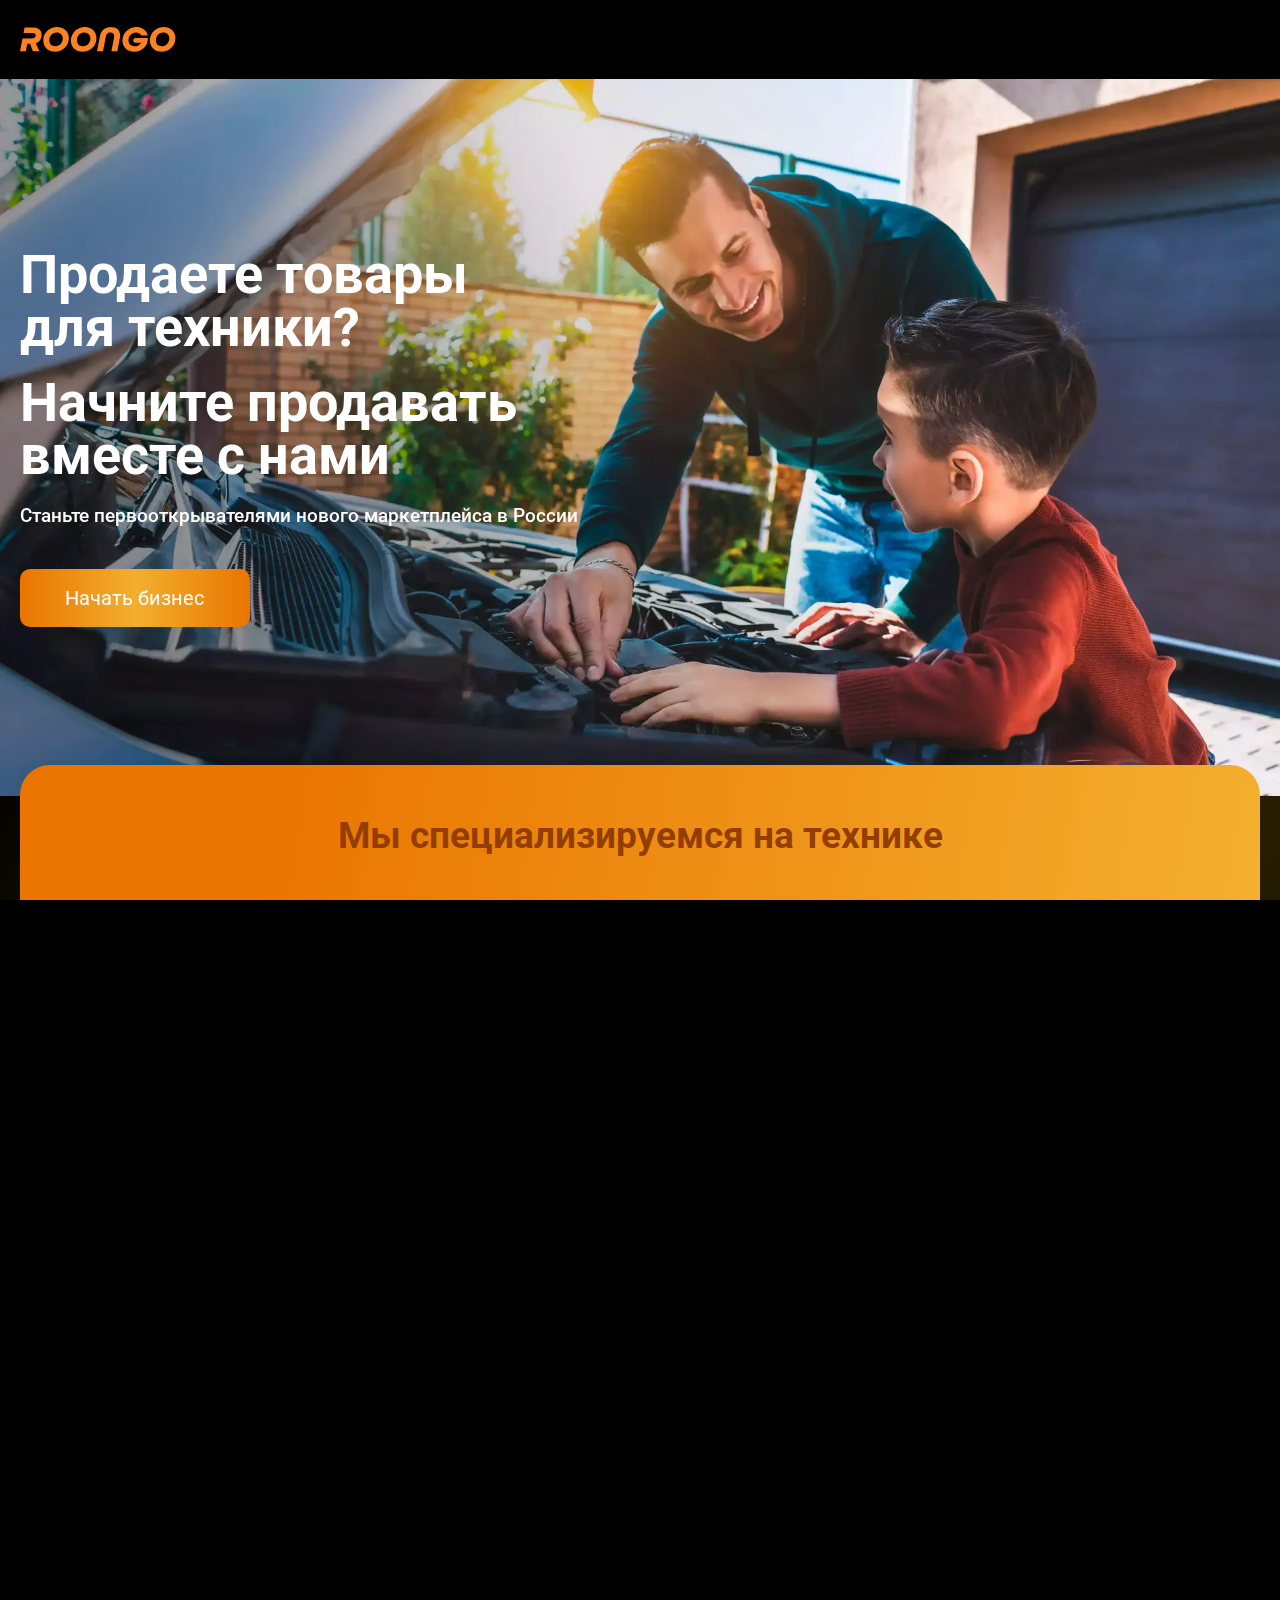
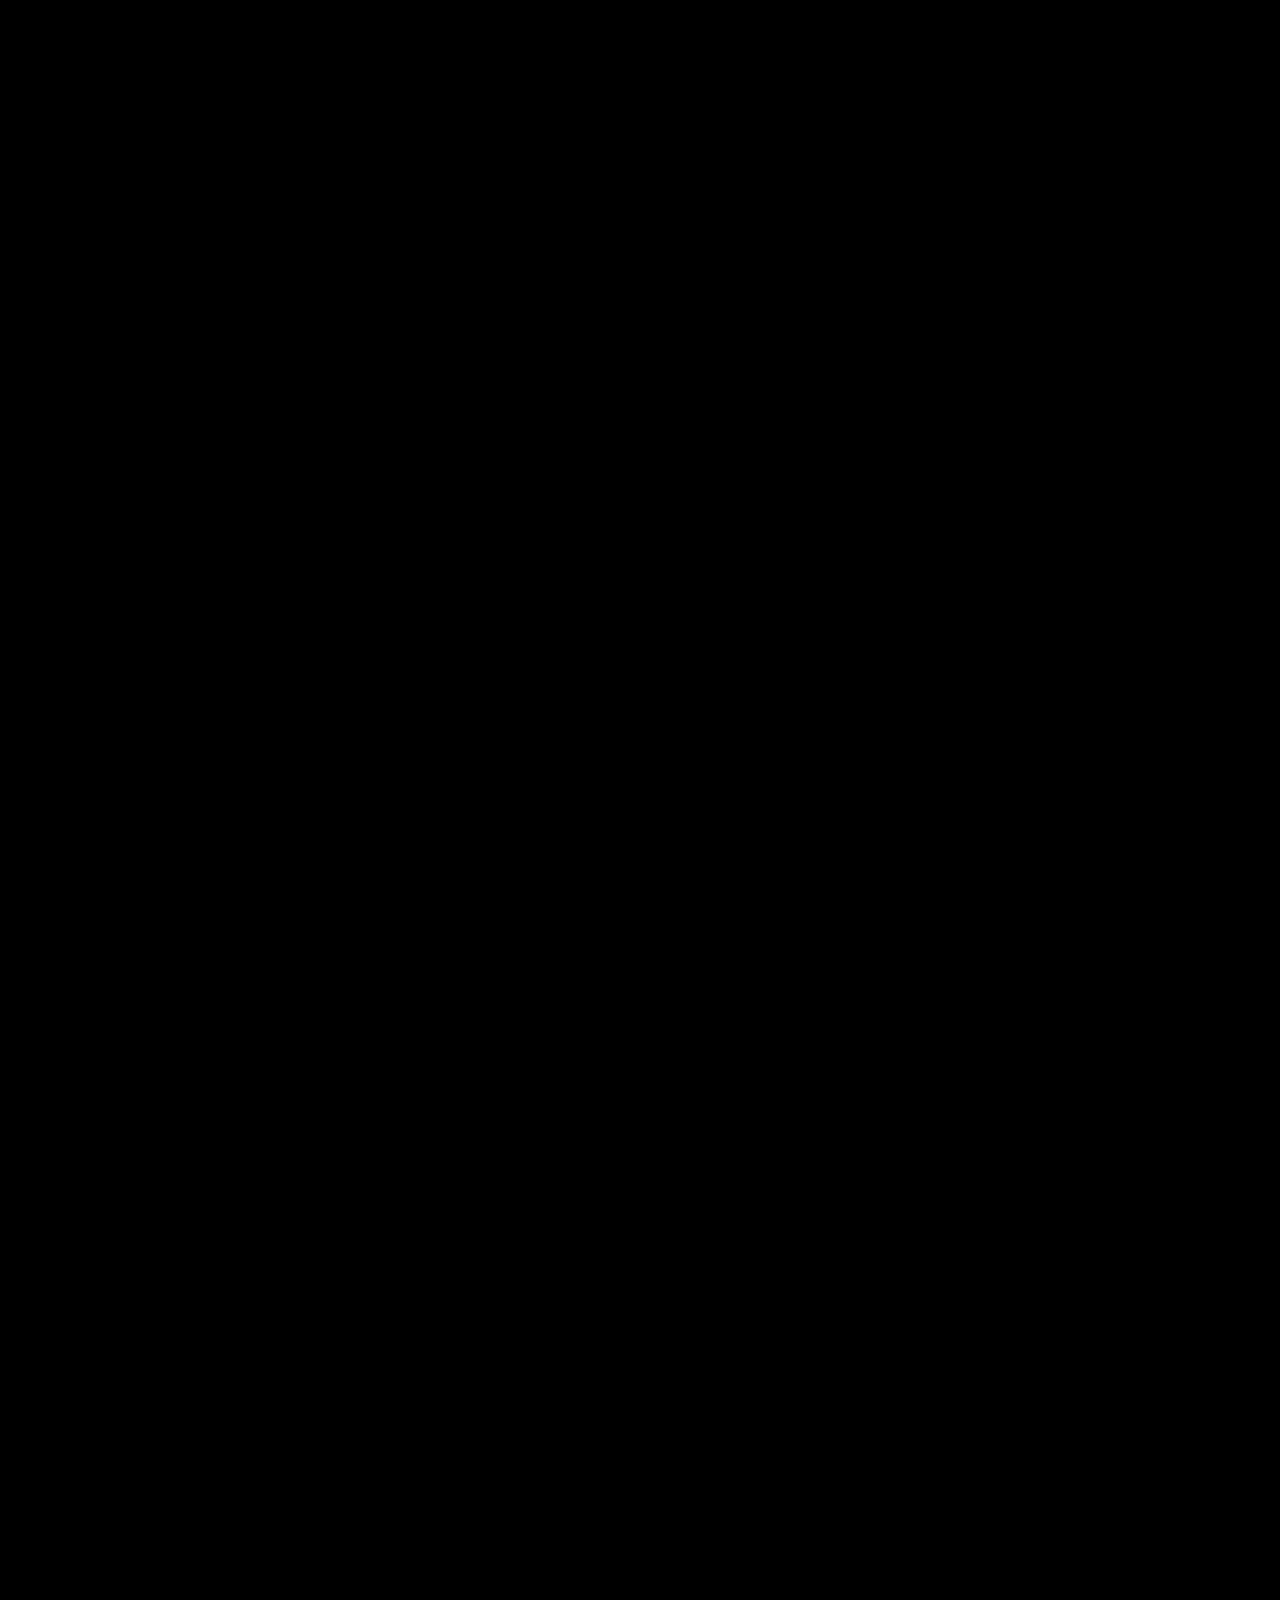
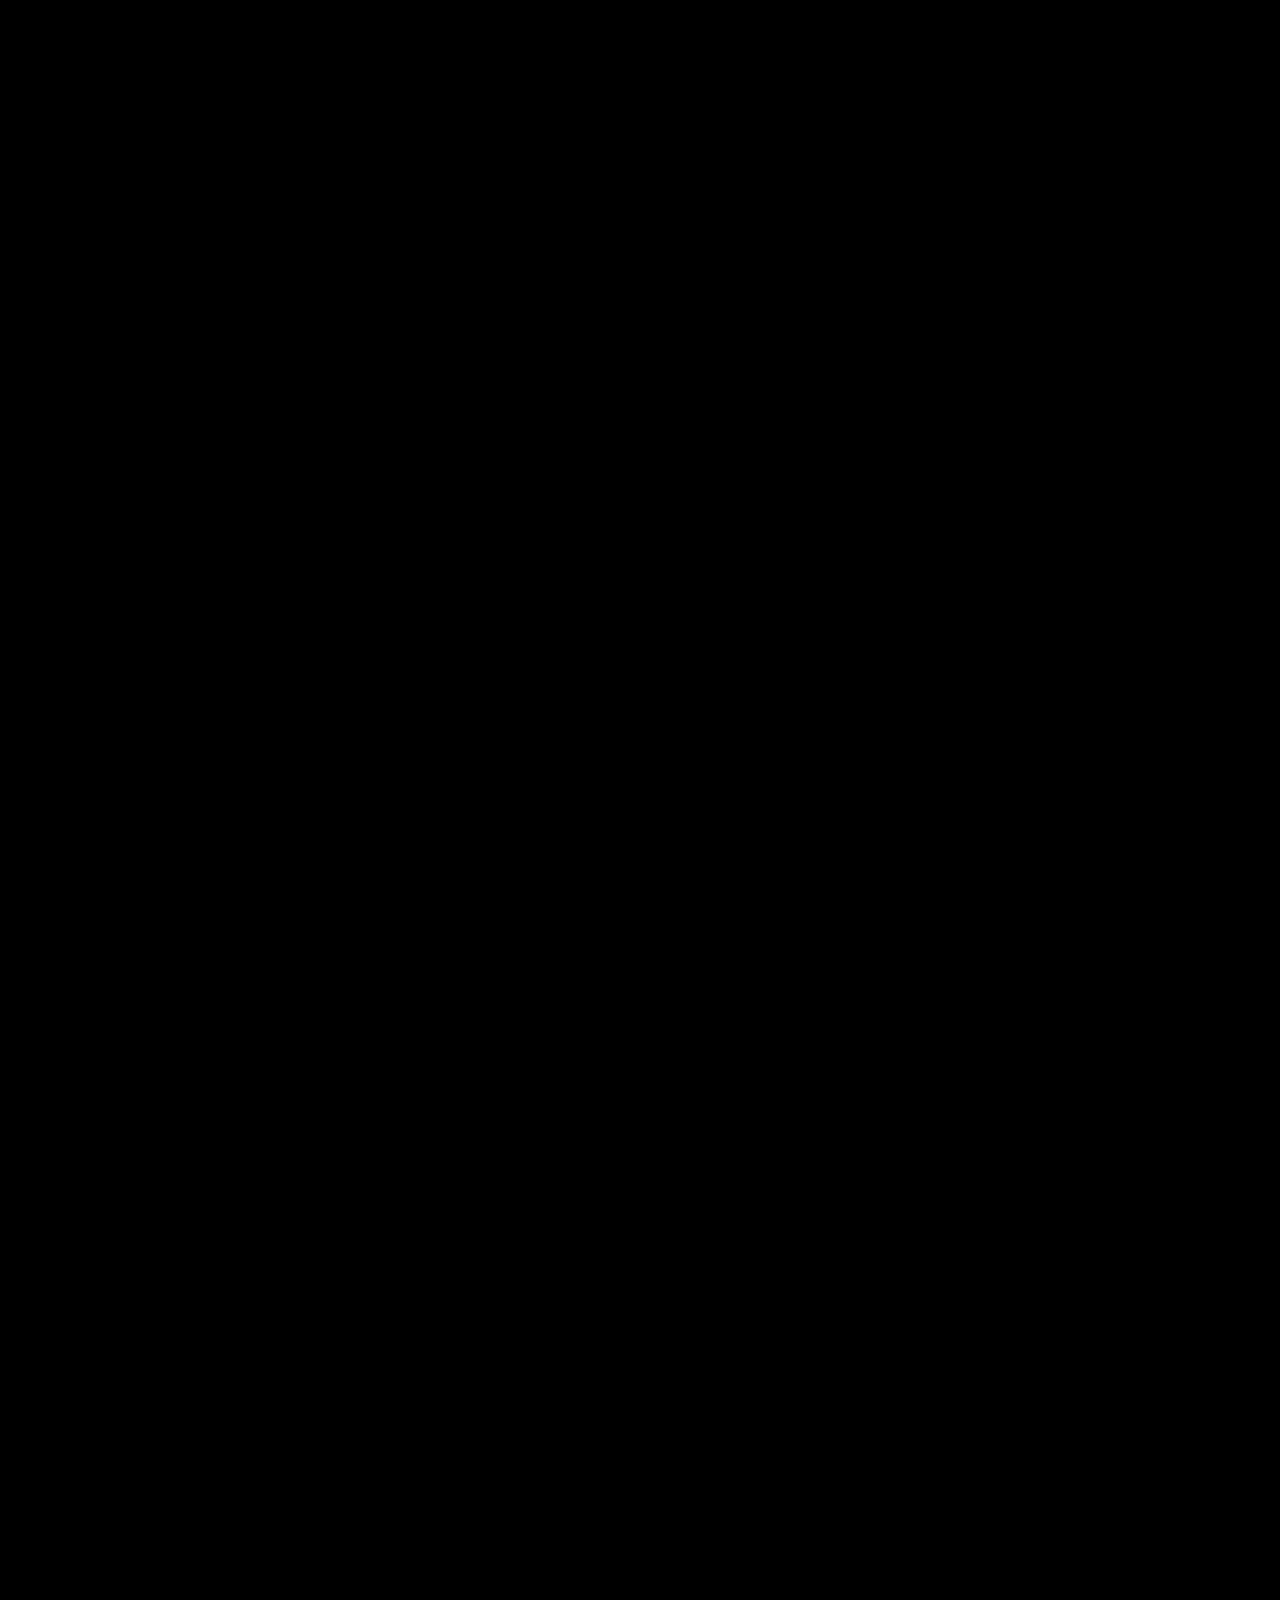
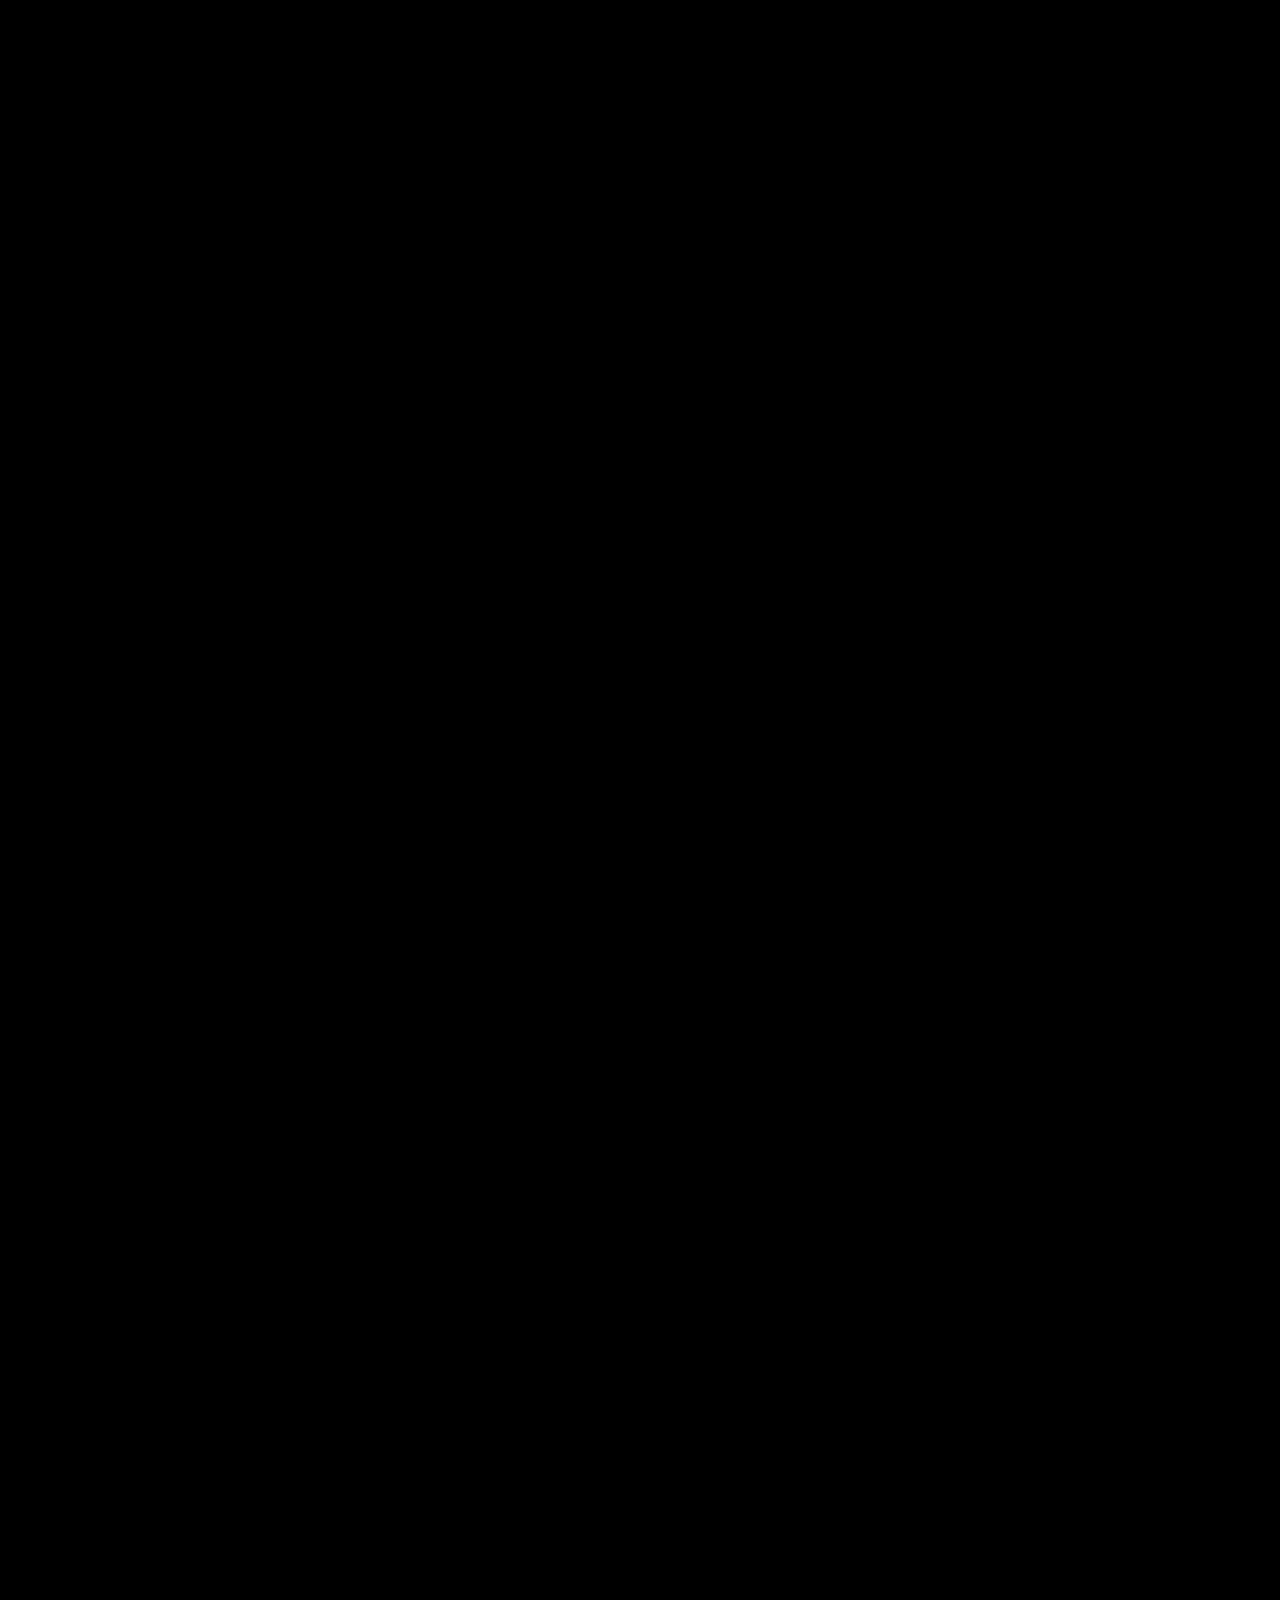
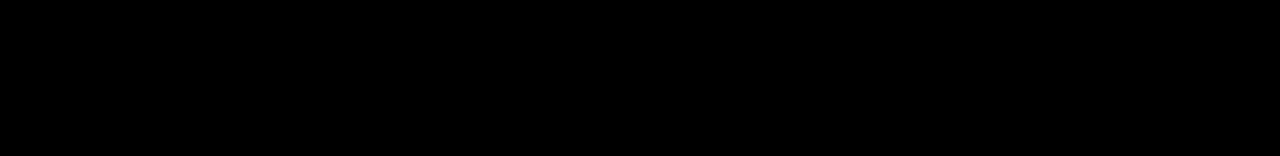
<file: index.html>
<!DOCTYPE html>
<html lang="ru">

<head>
	<meta charset="UTF-8">
	<meta http-equiv="X-UA-Compatible" content="IE=edge">
	<meta name="viewport" content="width=device-width, initial-scale=1.0">
	<link rel="preconnect" href="https://fonts.googleapis.com">
	<link rel="preconnect" href="https://fonts.gstatic.com" crossorigin>
	<link
		href="https://fonts.googleapis.com/css2?family=Roboto:ital,wght@0,100;0,300;0,400;0,500;0,700;0,900;1,100;1,300;1,400;1,500;1,700;1,900&display=swap"
		rel="stylesheet">
	<link rel="stylesheet" href="css/style.css">
	<title>Главная</title>
</head>

<body>
	<div class="wrapper">
		<!-- header -->
		<header class="header">
			<div class="container">
				<div class="header__inner">
					<a class="logo" href="index.html">
						<img class="logo__img" src="img/logo.svg" alt="logo">
					</a>
					<!-- <a class="header__link" href="##">
						Личный кабинет
					</a> -->
				</div>
			</div>
		</header>
		<!-- main -->
		<main class="main">
			<!-- start -->
			<section class="start">
				<div class="container">
					<div class="start__inner">
						<h2 class="title start__title">
							Продаете товары <br> для техники?
							<span class="title__span">Начните продавать <br> вместе с нами</span>
						</h2>
						<p class="subtitle start__subtitle">
							Станьте первооткрывателями нового маркетплейса в России
						</p>
						<a class="start__link" href="registration.html">Начать бизнес</a>
					</div>
				</div>
			</section>
			<!-- specialization -->
			<section class="specialization">
				<div class="specialization__overflow">
					<h2 class="title specialization__banner-title specialization__banner-title-sticky">
						Мы специализируемся на технике
					</h2>
					<div class="specialization__banner">
						<h2 class="title specialization__banner-title">
							Мы специализируемся на технике
						</h2>
						<ul class="specialization__list">
							<li class="specialization__item">
								<img class="specialization__img" src="img/carIcon.svg" alt="car icon">
								Авто
							</li>
							<li class="specialization__item">
								<img class="specialization__img" src="img/motoIcon.svg" alt="moto icon">
								Мото
							</li>
							<li class="specialization__item">
								<img class="specialization__img" src="img/snowmobileIcon.svg" alt="snowmobile icon">
								Снегоходы
							</li>
							<li class="specialization__item">
								<img class="specialization__img" src="img/atvIcon.svg" alt="atv icon">
								Квадроциклы
							</li>
							<li class="specialization__item">
								<img class="specialization__img" src="img/scooterIcon.svg" alt="scooter icon">
								Скутеры
							</li>
							<li class="specialization__item">
								<img class="specialization__img" src="img/bicycleIcon.svg" alt="bicycle icon">
								Вело
							</li>
						</ul>
						<ul class="specialization__list">
							<li class="specialization__item">
								<img class="specialization__img" src="img/electroCarIcon.svg" alt="electro car icon">
								Электротранспорт
							</li>
							<li class="specialization__item">
								<img class="specialization__img" src="img/commercialCarIcon.svg" alt="commercial icon">
								Коммерческий ТС
							</li>
							<li class="specialization__item">
								<img class="specialization__img" src="img/waterCarIcon.svg" alt="water cat icon">
								Водный транспорт
							</li>
							<li class="specialization__item">
								<img class="specialization__img" src="img/specialCarIcon.svg" alt="special car icon">
								Спецтехника
							</li>
						</ul>
						<ul class="specialization__list">
							<li class="specialization__item">
								<img class="specialization__img" src="img/agriculturalMachineryIcon.svg"
									alt="agricultural machinery icon">
								Сельхозтехника
							</li>
							<li class="specialization__item">
								<img class="specialization__img" src="img/electronicsIcon.svg" alt="electronics icon">
								Электроника
							</li>
							<li class="specialization__item">
								<img class="specialization__img" src="img/appliancesIcon.svg" alt="appliances icon">
								Бытовая техника
							</li>
							<li class="specialization__item">
								<img class="specialization__img" src="img/electricIcon.svg" alt="electrics icon">
								Электрика
							</li>
							<li class="specialization__item">
								<img class="specialization__img" src="img/instrumentsIcon.svg" alt="instruments icon">
								Инструменты
							</li>
							<li class="specialization__item">
								<img class="specialization__img" src="img/hardwareIcon.svg" alt="hardware icon">
								Метизы
							</li>
						</ul>
					</div>
				</div>
				<div class="container">
					<div class="specialization__inner">
						<div class="highlight specialization__highlight-1">

						</div>
						<div class="highlight specialization__highlight-2">

						</div>
						<div class="highlight specialization__highlight-3">

						</div>
						<h2 class="title specialization__title">
							Уникальная
							технология управления данными
							о запчастях - изменит
							привычные способы продаж
						</h2>
						<ul class="specialization__cards">
							<li class="specialization__card">
								<img class="specialization__card-img" src="img/boxIcon.svg" alt="box icon">
								<p class="specialization__card-text">Идеально подходит для торговли техническими
									товарами, от создания карточек до логистики</p>
							</li>
							<li class="specialization__card">
								<img class="specialization__card-img" src="img/databaseIcon.svg" alt="database icon ">
								<p class="specialization__card-text">Самая подробная база знаний о товарах для техники
									поможет лучше продавать <br> ваш товар</p>
							</li>
							<li class="specialization__card">
								<img class="specialization__card-img" src="img/robotIcon.svg" alt="robot icon">
								<p class="specialization__card-text">Искусcтвенный интеллект по подбору запчастей
									поможет
									не ошибиться при поиске</p>
							</li>
							<li class="specialization__card">
								<img class="specialization__card-img" src="img/deliveryIcon.svg" alt="delivery icon">
								<p class="specialization__card-text">Экспресс доставка прямо из оффлайн
									магазина запчастей</p>
							</li>
						</ul>
					</div>
				</div>
			</section>
			<!-- delivery -->
			<section class="delivery">
				<div class="container">
					<div class="delivery__inner">
						<div class="delivery__box">
							<h2 class="title delivery__title">
								Экспресс доставка за 1 час!
							</h2>
							<p class="subtitle delivery__subtitle">
								Предоставьте своим
								покупателям удобную и быструю
								доставку до двери, СТО или гаража
							</p>
						</div>
					</div>
				</div>
			</section>
			<!-- shipment -->
			<section class="shipment">
				<div class="container">
					<div class="shipment__inner">
						<div class="highlight shipment__highlight-4">

						</div>
						<div class="highlight shipment__highlight-5">

						</div>
						<h2 class="title shipment__title">
							Отгружайте товары так, как удобно вам!
							<br>
							<span class="title__span title__span--color-orange">
								Более 5000 пунктов выдачи по всей России!
							</span>
						</h2>
						<ul class="shipment__cards">
							<li class="shipment__card">
								<div class="shipment__wrapper">
									<h3 class="title shipment__card-title">
										Партнер
									</h3>
									<p class="shipment__card-text">
										Со склада продавца,
										логистика партнера Roongo
									</p>
								</div>
								<svg class="shipment__card-img img1" style="stroke: black;" width="140" height="140"
									viewBox="0 0 140 140" fill="none" xmlns="http://www.w3.org/2000/svg">
									<path
										d="M137.2 50.4H126V5.6C125.997 2.50879 123.491 0.00273437 120.4 0H19.6C16.5088 0.00273437 14.0027 2.50879 14 5.6V50.4H2.8C1.25371 50.4 0 51.6537 0 53.2V75.6C0 77.1463 1.25371 78.4 2.8 78.4H14V103.6C14 104.352 14.3049 105.072 14.8449 105.596C14.2953 106.719 14.0068 107.95 14 109.2V114.8C14.0055 119.437 17.7625 123.195 22.4 123.2V131.6C22.4055 136.237 26.1625 139.995 30.8 140H42C46.6375 139.995 50.3945 136.237 50.4 131.6V123.2H89.6V131.6C89.6055 136.237 93.3625 139.995 98 140H109.2C113.837 139.995 117.595 136.237 117.6 131.6V123.2C122.237 123.195 125.995 119.437 126 114.8V109.2C125.993 107.95 125.705 106.719 125.156 105.596C125.695 105.072 126 104.352 126 103.6V78.4H137.2C138.746 78.4 140 77.1463 140 75.6V53.2C140 51.6537 138.746 50.4 137.2 50.4ZM117.6 100.8V82.6984L120.4 80.8322V100.8H117.6ZM39.2 100.8V92.4C39.2 91.6576 38.9047 90.9453 38.3797 90.4203L32.7797 84.8203C32.2547 84.2953 31.5424 84 30.8 84H28V36.4C28.0055 31.7625 31.7625 28.0055 36.4 28H103.6C108.237 28.0055 111.995 31.7625 112 36.4V84H109.2C108.458 84 107.745 84.2953 107.22 84.8203L101.62 90.4203C101.095 90.9453 100.8 91.6576 100.8 92.4V100.8H39.2ZM19.6 100.8V80.8322L22.4 82.6984V100.8H19.6ZM28 89.6H29.6406L33.6 93.5594V100.8H28V89.6ZM106.4 93.5594L110.359 89.6H112V100.8H106.4V93.5594ZM19.6 5.6H120.4V74.1016L117.6 75.9678V36.4C117.59 28.6713 111.329 22.4096 103.6 22.4H36.4C28.6713 22.4096 22.4096 28.6713 22.4 36.4V75.9678L19.6 74.1016V5.6ZM5.6 72.8V56H14V72.8H5.6ZM44.8 131.6C44.7986 133.145 43.5449 134.399 42 134.4H30.8C29.2551 134.399 28.0014 133.145 28 131.6V123.2H44.8V131.6ZM112 131.6C111.999 133.145 110.745 134.399 109.2 134.4H98C96.4551 134.399 95.2014 133.145 95.2 131.6V123.2H112V131.6ZM120.4 114.8C120.399 116.345 119.145 117.599 117.6 117.6H22.4C20.8551 117.599 19.6014 116.345 19.6 114.8V109.2C19.6014 107.655 20.8551 106.401 22.4 106.4H117.6C119.145 106.401 120.399 107.655 120.4 109.2V114.8ZM134.4 72.8H126V56H134.4V72.8Z"
										fill="white" stroke-width="1" />
									<path
										d="M46.6002 78.4H93.399C93.7805 78.4 94.1564 78.322 94.5064 78.1717L107.507 72.5717C108.534 72.1287 109.2 71.1183 109.2 70V39.2C109.25 36.1635 106.836 33.6588 103.799 33.6H36.2C33.1635 33.6588 30.749 36.1635 30.7996 39.2V70C30.7996 71.1183 31.4654 72.1287 32.4922 72.5717L45.4928 78.1717C45.8428 78.322 46.2187 78.4 46.6002 78.4V78.4ZM36.2 39.2H103.6V68.157L92.8221 72.8H84.2238L85.8234 70H93.7996C95.3459 70 96.5996 68.7463 96.5996 67.2C96.5996 65.6537 95.3459 64.4 93.7996 64.4H76.9996C75.4533 64.4 74.1996 65.6537 74.1996 67.2C74.1996 68.7463 75.4533 70 76.9996 70H79.3744L77.7748 72.8H56.2238L57.8234 70H65.7996C67.3459 70 68.5996 68.7463 68.5996 67.2C68.5996 65.6537 67.3459 64.4 65.7996 64.4H48.9996C47.4533 64.4 46.1996 65.6537 46.1996 67.2C46.1996 68.7463 47.4533 70 48.9996 70H51.3744L49.7748 72.8H47.1771L36.3873 68.1515L36.2 39.2Z"
										fill="white" stroke-width="1" />
									<path
										d="M61.5996 109.2H50.3996C48.8533 109.2 47.5996 110.454 47.5996 112C47.5996 113.546 48.8533 114.8 50.3996 114.8H61.5996C63.1459 114.8 64.3996 113.546 64.3996 112C64.3996 110.454 63.1459 109.2 61.5996 109.2Z"
										fill="white" stroke-width="1" />
									<path
										d="M89.5996 109.2H78.3996C76.8533 109.2 75.5996 110.454 75.5996 112C75.5996 113.546 76.8533 114.8 78.3996 114.8H89.5996C91.1459 114.8 92.3996 113.546 92.3996 112C92.3996 110.454 91.1459 109.2 89.5996 109.2Z"
										fill="white" stroke-width="1" />
									<path
										d="M92.3998 92.4H47.5998C46.0535 92.4 44.7998 93.6537 44.7998 95.2C44.7998 96.7463 46.0535 98 47.5998 98H92.3998C93.9461 98 95.1998 96.7463 95.1998 95.2C95.1998 93.6537 93.9461 92.4 92.3998 92.4Z"
										fill="white" stroke-width="1" />
									<path
										d="M92.3998 84H47.5998C46.0535 84 44.7998 85.2537 44.7998 86.8C44.7998 88.3463 46.0535 89.6 47.5998 89.6H92.3998C93.9461 89.6 95.1998 88.3463 95.1998 86.8C95.1998 85.2537 93.9461 84 92.3998 84Z"
										fill="white" stroke-width="1" />
								</svg>
							</li>
							<li class="shipment__card">
								<div class="shipment__wrapper">
									<h3 class="title shipment__card-title">
										Экспресс доставка
									</h3>
									<p class="shipment__card-text">
										Со склада продавца, <br> экспресс
										доставка <br> курьерской сетью Roongo
									</p>
								</div>
								<img class="shipment__card-img img2" src="img/car2Icon.svg" alt="car2 icon">
							</li>
							<li class="shipment__card">
								<div class="shipment__wrapper">
									<h3 class="title shipment__card-title">
										Своя доставка
									</h3>
									<p class="shipment__card-text">
										Есть своя доставка?
										<br>
										Получайте поток заказов <br>
										от наших клиентов
									</p>
								</div>
								<img class="shipment__card-img img3" src="img/taskIcon.svg" alt="task icon">
							</li>
						</ul>
					</div>
				</div>
			</section>
			<!-- details -->
			<section class="details">
				<div class="container">
					<div class="details__inner">
						<h2 class="title details__title">
							Быстрое подключение
						</h2>
					</div>
				</div>
				<div class="details__step details__step-1">
					<div class="highlight details__highlight-1">

					</div>
					<div class="container">
						<div class="details__inner-step">
							<div class="details__relative">
								<div class="highlight-v2 details__highlight-v2-1">
								</div>
								<img class="details__img" src="img/conveyorLoad.svg" alt="conveyor load">
							</div>
							<div class="details__info">
								<h2 class="title details__title-step">
									<span class="title__span title__span--color-orange">Конвеерная</span>
									загрузка товаров
								</h2>
								<p class="subtitle details__subtitle">
									Мы высоко ценим ваше время <br> и
									разработали уникальный
									принцип создания карточек
									товара
								</p>
								<p class="subtitle details__subtitle">
									Это делает работу по-настоящему легкой и удобной!
								</p>
							</div>
						</div>
					</div>
				</div>
				<div class="details__step details__step-2">
					<div class="highlight details__highlight-2">

					</div>
					<div class="container">
						<div class="details__inner-step">
							<div class="details__info">
								<h2 class="title details__title-step">
									<span class="title__span title__span--color-orange">Встроенные базы данных</span>
									о товарах
								</h2>
								<p class="subtitle details__subtitle">
									Наши алгоритмы Искусственного Интеллекта помогут оформить
									технические товары лучше, <br> чем где-либо!
								</p>
							</div>
							<div class="details__relative">
								<div class="highlight-v4 details__highlight-v4-1">
								</div>
								<img class="details__img" src="img/conveyorLoad2.svg" alt="conveyor load2">
							</div>
						</div>
					</div>
				</div>
				<div class="details__step details__step-3">
					<div class="highlight details__highlight-3">

					</div>
					<div class="container">
						<div class="details__inner-step">
							<div class="details__relative">
								<div class="highlight-v5 details__highlight-v5-1">
								</div>
								<img class="details__img conveyorLoad3" src="img/conveyorLoad3.svg"
									alt="conveyor load3">
							</div>
							<div class="details__info">
								<h2 class="title details__title-step details__title-step--ta-r">
									<span class="title__span title__span--color-orange">Есть свой прайс?</span>
								</h2>
								<p class="subtitle details__subtitle details__subtitle-step--ta-r">
									Наша система распознает и создаст ваши карточки товаров
								</p>
							</div>
						</div>
					</div>
				</div>
			</section>
			<!-- news -->
			<section class="news">
				<div class="container">
					<div class="news__inner">
						<div class="highlight news__highlight-1">

						</div>
						<h2 class="title news__title">
							Новости
						</h2>
						<div class="news__cards">
							<a class="news__card"
								href="https://dolinatlt.ru/news/klub-rezidentov-otkrytyj-dialog-ob-innovatsiyah/">
								<img class="news__img" src="img/zhigul.png" alt="zhiguli valley">
								<p class="news__text">
									В Апреле 2022 Проект Roongo.ru стал резидентом
									Технопарка Жигулевская Долина
								</p>
							</a>
							<a class="news__card" href="##">
								<img class="news__img" src="img/fond.svg" alt="fond">
								<p class="news__text">
									В Феврале 2022 года наш проект стал победителем в конкурсе на получение гранта
									от
									Фонда Содействия Инновациям
								</p>
							</a>
						</div>
						<p class="news__bottom">
							Больше новостей в нашем
							<a class="news__link" href="https://t.me/roongo">Telegram</a>
						</p>
					</div>
				</div>
			</section>
			<!-- manage -->
			<section class="manage">
				<div class="container">
					<div class="manage__inner">
						<div class="highlight manage__highlight-1">

						</div>
						<h2 class="title details__title-bottom">
							Успейте стать первыми продавцами
							на новом маркетплейсе
						</h2>
						<a class="logo details__logo" href="index.html">
							<img class="logo__img" src="img/logo.svg" alt="logo">
						</a>
					</div>
				</div>
			</section>
			<!-- startup -->
			<section class="startup">
				<div class="container">
					<div class="startup__inner">
						<h2 class="title startup__title">СТАРТ ПРОДАЖ 1 ДЕКАБРЯ 2022 ГОДА</h2>
						<a class="startup__button" href="registration.html">
							Начать
						</a>
					</div>
				</div>
			</section>
		</main>
		<!-- footer -->
		<footer class="footer">
			<div class="container">
				<div class="footer__inner">
					<ul class="footer__list">
						<li class="footer__item">
							<a class="footer__link" href="##">Стать продавцом</a>
						</li>
						<li class="footer__item">
							<a class="footer__link" href="##">Предложить свои услуги</a>
						</li>
						<li class="footer__item">
							<a class="footer__link" href="##">Инвесторам</a>
						</li>
					</ul>
					<div class="footer__info">
						<p class="footer__info-text">
							ООО “Севен Болт” ИНН 6382088284 РФ, г. Тольятти, Южное шоссе 165 Технопарк Жигулевская
							долина
						</p>
						<div class="footer__info-copy">
							Все права защищены
						</div>
					</div>
				</div>
			</div>
		</footer>
	</div>
	<script src="js/main.js"></script>
</body>

</html>
</file>
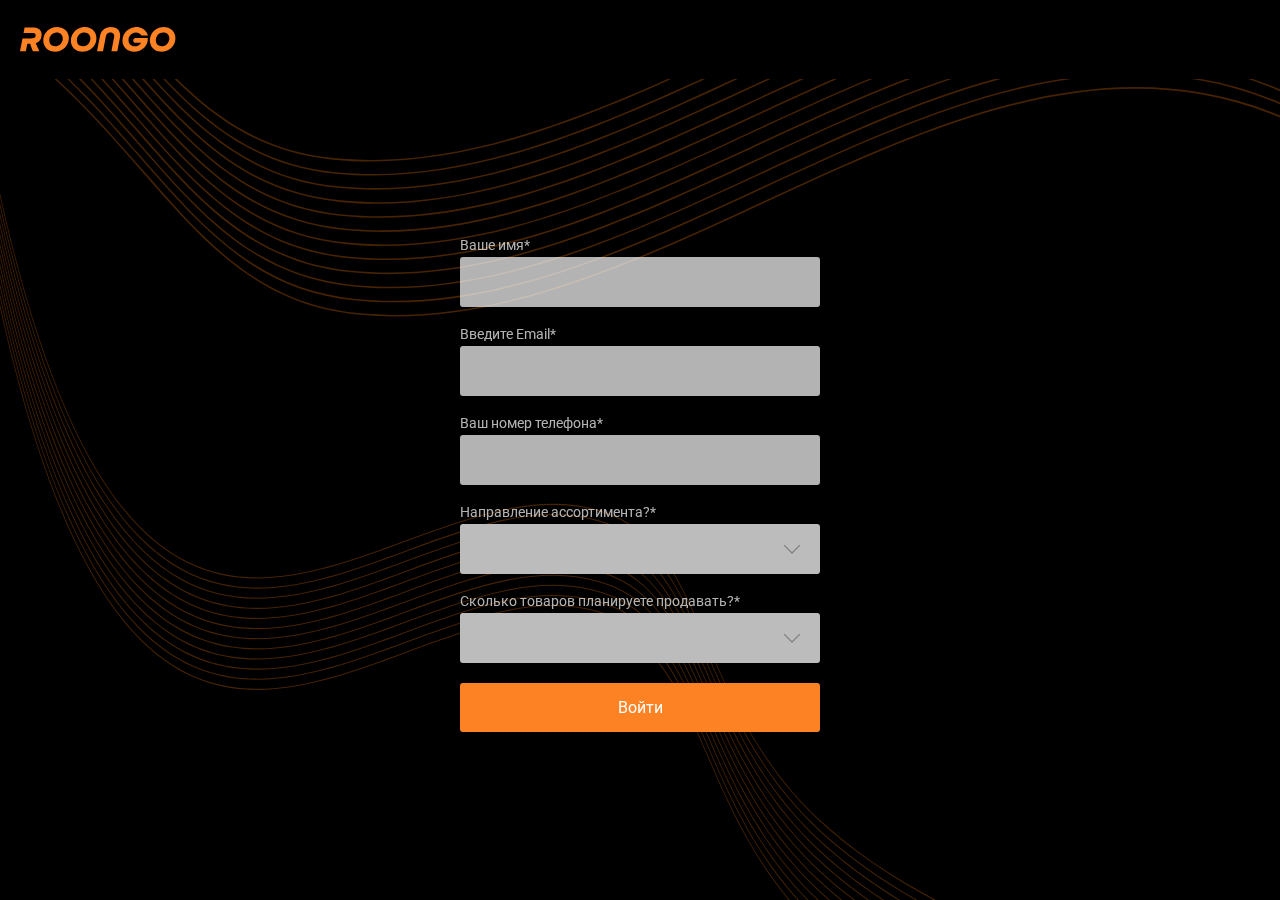
<file: registration.html>
<!DOCTYPE html>
<html lang="ru">

<head>
	<meta charset="UTF-8">
	<meta http-equiv="X-UA-Compatible" content="IE=edge">
	<meta name="viewport" content="width=device-width, initial-scale=1.0">
	<link rel="preconnect" href="https://fonts.googleapis.com">
	<link rel="preconnect" href="https://fonts.gstatic.com" crossorigin>
	<link
		href="https://fonts.googleapis.com/css2?family=Roboto:ital,wght@0,100;0,300;0,400;0,500;0,700;0,900;1,100;1,300;1,400;1,500;1,700;1,900&display=swap"
		rel="stylesheet">
	<link rel="stylesheet" href="css/style.css">
	<title>Регистрация</title>
</head>

<body class="reg-body">
	<div class="wrapper">
		<header class="header">
			<div class="container">
				<div class="header__inner">
					<a class="logo" href="index.html">
						<img class="logo__img" src="img/logo.svg" alt="logo">
					</a>
					<!-- <a class="header__link" href="##">
						Личный кабинет
					</a> -->
				</div>
			</div>
		</header>
		<main class="main">
			<div class="sign-popup-bg">
				<div class="sign-popup-bg__inner">
					<form class="sign-popup" action="" novalidate>
						<div class="sign-popup-register">
							<label class="sign-popup__label">
								<p class="sign-popup__text">Ваше имя*</p>
								<input class="sign-popup__input valInput inputName" type="text" required>
							</label>
							<label class="sign-popup__label">
								<p class="sign-popup__text">Введите Email*</p>
								<input class="sign-popup__input valInput inputEmail" type="email" required>
							</label>
							<label class="sign-popup__label">
								<p class="sign-popup__text">Ваш номер телефона*</p>
								<input class="sign-popup__input valInput inputPhone" type="tel" required>
							</label>
							<label class="sign-popup__label">
								<p class="sign-popup__text">Направление ассортимента?*</p>
								<div class="dropdown">
									<div class="select">
										<span class="selected valInput inputAssortment"></span>
										<div class="caret">
											<img src="img/caret.svg" alt="caret">
										</div>
									</div>
									<ul class="menu">
										<li>Авто</li>
										<li>Мотоциклы</li>
										<li>Снегоходы</li>
										<li>Квадроциклы и мотовездеходы</li>
										<li>Скутеры</li>
										<li>Вело</li>
										<li>Электротранспорт</li>
										<li>Коммерческий</li>
										<li>Водный транспорт</li>
										<li>Спецтехника</li>
										<li>Сельхозтехника</li>
										<li>Электроника</li>
										<li>Бытовая техника</li>
										<li>Электрика</li>
										<li>Инструмент</li>
										<li>Метизы</li>
										<li>РТИ</li>
										<li>Хобби, спорт, развлечения</li>
										<li>Оборудование</li>
										<li>Робототехника</li>
										<li>Оптика</li>
										<li>Авто, мото спорт</li>
										<li>Авиация</li>
										<li>Литература и обучение</li>
										<li>Станки</li>
									</ul>
								</div>
							</label>
							<label class="sign-popup__label">
								<p class="sign-popup__text">Сколько товаров планируете продавать?*</p>
								<div class="dropdown">
									<div class="select">
										<span class="selected valInput inputProducts"></span>
										<div class="caret">
											<img src="img/caret.svg" alt="caret">
										</div>
									</div>
									<ul class="menu">
										<li>1-50</li>
										<li>51-150</li>
										<li>101-200</li>
										<li>201-300</li>
										<li>более 300</li>
									</ul>
								</div>
							</label>
							<button class="sign-popup__submit" type="submit">
								Войти
							</button>
						</div>
					</form>
					<div class="notification">
						Вы успешно зарегистрировались. Мы сообщим Вам, когда всё будет готово.
					</div>
				</div>
			</div>
		</main>
	</div>
	<script src="js/main.js"></script>
</body>

</html>
</file>
<file: css/style.css>
*{padding:0;margin:0;border:0}*,:after,:before{-webkit-box-sizing:border-box;box-sizing:border-box}:active,:focus{outline:none}a:active,a:focus{outline:none}aside,footer,header,nav{display:block}body,html{height:100%;width:100%;font-size:100%;line-height:1;font-size:14px;-ms-text-size-adjust:100%;-moz-text-size-adjust:100%;-webkit-text-size-adjust:100%}button,input,textarea{font-family:inherit}input::-ms-clear{display:none}button{cursor:pointer}button::-moz-focus-inner{padding:0;border:0}a,a:visited{text-decoration:none}a:hover{text-decoration:none}ul li{list-style:none}img{vertical-align:top}h1,h2,h3,h4,h5,h6{font-size:inherit;font-weight:inherit}body{font-family:"Roboto",sans-serif;background-color:#000;overflow-y:auto;overflow-x:hidden;font-size:24px;font-weight:400;color:#fff}a,button{color:inherit;font-size:inherit;display:inline-block}.wrapper{min-height:100%;display:-webkit-box;display:-ms-flexbox;display:flex;-webkit-box-orient:vertical;-webkit-box-direction:normal;-ms-flex-direction:column;flex-direction:column}.main{-webkit-box-flex:1;-ms-flex:1 1 auto;flex:1 1 auto}html{scroll-behavior:smooth;overflow-x:hidden}.container{max-width:1540px;margin:auto;padding:0 20px}.title{font-size:50px;font-weight:700;color:#fff;line-height:75px}.title__span{display:block;margin-top:30px}.title__span--color-orange{display:inline;margin-top:0;color:#EA7500}.subtitle{font-size:35px;font-weight:500;color:#fff;line-height:150%}.wave{position:absolute;width:100%;height:100%;left:0;top:0;background-repeat:no-repeat;background-size:100%;z-index:-1}.wave1{background-image:url("../img/wave1.svg");background-position:top left}.wave2{background-image:url("../img/wave2.svg");background-position:left 0%}.highlight{width:100%;max-width:374px;height:307px;background:rgba(234,177,0,0.5);position:absolute;-webkit-filter:blur(150px);filter:blur(150px);border-radius:50%}.highlight-v2{width:100%;max-width:571px;height:307px;background:rgba(234,177,0,0.5);-webkit-transform:rotate(-22.9deg);transform:rotate(-22.9deg);-webkit-filter:blur(150px);filter:blur(150px);border-radius:50%}.highlight-v3{width:100%;background:rgba(234,177,0,0.5);-webkit-transform:matrix(-0.92,-0.39,-0.39,0.92,0,0);transform:matrix(-0.92,-0.39,-0.39,0.92,0,0);max-width:571px;height:307px;-webkit-filter:blur(150px);filter:blur(150px);border-radius:50%}.highlight-v4{width:100%;max-width:619.23px;height:358.46px;background:radial-gradient(35.36% 35.35% at 50% 50%,rgba(220,140,61,0.5) 0%,rgba(231,149,70,0.5) 50%,rgba(248,166,83,0.5) 100%);-webkit-filter:blur(50px);filter:blur(50px);border-radius:50%}.highlight-v5{width:100%;max-width:250.28px;height:105.93px;border-radius:50%;background:#EA7500;-webkit-filter:blur(50px);filter:blur(50px)}.header{background:#000;z-index:9999}.header__inner{display:-webkit-box;display:-ms-flexbox;display:flex;-webkit-box-pack:justify;-ms-flex-pack:justify;justify-content:space-between;-webkit-box-align:center;-ms-flex-align:center;align-items:center;padding:27px 0}.header__link{padding:10px;width:337px;max-width:100%;border:1px solid rgba(234,149,0,0.5);background:none;text-align:center;position:relative;-webkit-transition:all 0.3s ease-in-out;transition:all 0.3s ease-in-out}.header__link:before{content:"";position:absolute;top:-3px;left:-3px;width:15px;height:3px;background:#ea7500;-webkit-box-shadow:0 47px #ea7500,326px 47px #ea7500,326px 0 #ea7500;box-shadow:0 47px #ea7500,326px 47px #ea7500,326px 0 #ea7500}.header__link:after{content:"";position:absolute;top:0;left:-3px;width:3px;height:15px;background:#ea7500;-webkit-box-shadow:0 29px #ea7500,338px 29px #ea7500,338px 0 #ea7500;box-shadow:0 29px #ea7500,338px 29px #ea7500,338px 0 #ea7500}.start{background-image:url("../img/bg.webp");background-repeat:no-repeat;background-size:cover;background-position:50% 25%;position:relative;z-index:1}.start__inner{display:-webkit-box;display:-ms-flexbox;display:flex;-webkit-box-orient:vertical;-webkit-box-direction:normal;-ms-flex-direction:column;flex-direction:column;-webkit-box-pack:center;-ms-flex-pack:center;justify-content:center;-webkit-box-align:start;-ms-flex-align:start;align-items:flex-start;min-height:928px}.start__title{font-size:80px;max-width:736px;margin-bottom:20px}.start__subtitle{font-size:24px;margin-bottom:50px;max-width:736px}.start__link{font-size:24px;padding:25px;min-width:296px;max-width:100%;background:-webkit-gradient(linear,left top,right top,from(#EA7500),color-stop(50%,#F3AF2E),to(#EA7500));background:linear-gradient(90deg,#EA7500 0%,#F3AF2E 50%,#EA7500 100%);border-radius:10px;text-align:center}.specialization{position:relative}.specialization__inner{padding-bottom:200px}.specialization__highlight-1{top:100px;left:100px}.specialization__highlight-2{right:-100px;top:-100px}.specialization__highlight-3{right:0;bottom:120px;z-index:-1}.specialization__overflow{padding:0 20px}.specialization__banner{position:relative;z-index:100;background:linear-gradient(99.38deg,#EA7500 19.34%,#F4B331 100.83%);border-radius:30px;padding:60px 60px 100px 60px;-webkit-transform:translate3d(0,-84px,0);transform:translate3d(0,-84px,0);text-align:center;margin:0 auto 55px auto;max-width:1500px}.specialization__banner-title{color:#933E00}.specialization__banner-title-sticky{position:sticky;left:270px;display:none;margin-bottom:20px}.specialization__list{display:-webkit-box;display:-ms-flexbox;display:flex;-webkit-box-pack:justify;-ms-flex-pack:justify;justify-content:space-between;-webkit-box-align:center;-ms-flex-align:center;align-items:center;margin-top:35px}.specialization__img{margin-right:10px;max-width:50px;min-height:50px;max-height:50px}.specialization__item{display:-webkit-box;display:-ms-flexbox;display:flex;-webkit-box-align:center;-ms-flex-align:center;align-items:center;color:#933E00;padding:5px 0;font-weight:700;white-space:nowrap;font-size:24px}.specialization__item+.specialization__item{margin-left:20px}.specialization__title{margin-top:-84px;line-height:150%;max-width:1412px;margin:-84px auto 70px auto;text-align:center}.shipment__cards,.specialization__cards{display:-ms-grid;display:grid;-ms-grid-columns:minmax(200px,337px) 50px minmax(200px,337px) 50px minmax(200px,337px) 50px minmax(200px,337px);grid-template-columns:repeat(4,minmax(200px,337px));grid-template-rows:repeat(auto-fit,472px);grid-auto-rows:472px;grid-gap:50px;-webkit-box-pack:center;-ms-flex-pack:center;justify-content:center}wbr{display:inline-block}.shipment__card,.specialization__card{background:#141416;border-radius:30px;text-align:center;padding:50px 20px;display:-webkit-box;display:-ms-flexbox;display:flex;-webkit-box-orient:vertical;-webkit-box-direction:normal;-ms-flex-direction:column;flex-direction:column;-webkit-box-pack:justify;-ms-flex-pack:justify;justify-content:space-between;-webkit-box-align:center;-ms-flex-align:center;align-items:center;border:5px solid #141416}.shipment__card-img,.specialization__card-img{width:100%;height:100%;max-width:142px;max-height:142px}.img1{max-width:120px}.img3{max-width:70px}.specialization__card-img{margin-bottom:50px}.specialization__card-text{-webkit-box-flex:1;-ms-flex-positive:1;flex-grow:1}.shipment__card-text,.specialization__card-text{font-size:24px;line-height:150%;width:100%}.delivery{background-image:url("../img/delivery.webp");background-repeat:no-repeat;background-size:cover;background-position:70% 50%}.delivery__inner{min-height:524px;display:-webkit-box;display:-ms-flexbox;display:flex;-webkit-box-align:center;-ms-flex-align:center;align-items:center}.delivery__box{padding:40px;background:rgba(0,0,0,0.6);border-radius:15px;width:60%;min-height:345px}.delivery__title{margin-bottom:25px}.delivery__subtitle{font-size:35px;line-height:150%;max-width:658px}.shipment{position:relative}.shipment__highlight-4{z-index:-1;top:-50px;left:-50px}.shipment__highlight-5{right:0;bottom:-100px;z-index:-1}.shipment__inner{padding:70px 0 86px 0}.shipment__title{margin-bottom:60px;text-align:center}.shipment__cards{-ms-grid-columns:minmax(280px,430px) 105px minmax(280px,430px) 105px minmax(280px,430px);grid-template-columns:repeat(3,minmax(280px,430px));grid-gap:105px}.shipment__card-title{font-weight:500;font-size:35px;line-height:120%;margin-bottom:20px}.shipment__card-text{font-weight:500;font-size:20px;line-height:120%;text-align:center;color:#BCBCBC}.shipment__card{border:1px solid #EA7500;background:none}.details__title{text-align:center;font-weight:500;line-height:120%;margin-bottom:80px}.details__step{position:relative;max-width:1920px;min-height:1018px;margin:0 auto;display:-webkit-box;display:-ms-flexbox;display:flex;-webkit-box-pack:justify;-ms-flex-pack:justify;justify-content:space-between;-webkit-box-align:center;-ms-flex-align:center;align-items:center}.details__step-1{min-height:1018px;background-image:url("../img/step1.svg");background-repeat:no-repeat;background-position:top center;background-clip:border-box}.details__step-2{background-image:url("../img/step2.svg");background-repeat:no-repeat;background-position:top center;background-clip:border-box;-webkit-transform:translate3d(0,-5px,0);transform:translate3d(0,-5px,0)}.details__step-3{background-image:url("../img/step3.svg");background-repeat:no-repeat;background-position:top center;background-clip:border-box;-webkit-transform:translate3d(0,-9px,0);transform:translate3d(0,-9px,0)}.details__inner-step{display:-webkit-box;display:-ms-flexbox;display:flex;-webkit-box-pack:justify;-ms-flex-pack:justify;justify-content:space-between;-webkit-box-align:center;-ms-flex-align:center;align-items:center;padding:0 100px}.details__highlight-1{bottom:-200px;left:-300px;z-index:-1}.details__highlight-2{bottom:-200px;right:-300px;z-index:-1}.details__highlight-3{bottom:-200px;left:-300px;z-index:-1}.details__img{width:100%;height:100%}.details__relative{position:relative;width:45%;height:100%;margin:0 47px}.details__info{width:54%}.details__title-step{margin-bottom:20px;text-align:left}.details__subtitle{font-weight:400}.details__highlight-v2-1{position:absolute;z-index:-1;bottom:0;right:0}.details__highlight-v4-1{position:absolute;z-index:-1;bottom:0;left:0}.details__highlight-v5-1{position:absolute;z-index:-1;bottom:20%;left:50%;-webkit-transform:translate3d(-50%,0,0);transform:translate3d(-50%,0,0)}.details__subtitle+.details__subtitle{margin-top:20px}.details__title-bottom{margin:70px auto 70px auto;font-weight:300;font-size:65px;line-height:120%;text-align:center;color:#FFFFFF;max-width:900px}.details__logo{display:block;width:545px;max-width:100%;margin:0 auto 0 auto}.details__logo .logo__img{width:100%;height:100%}.startup{background:linear-gradient(93.62deg,#EA7500 0%,#EAB100 100%)}.startup__inner{padding:50px 0;text-align:center}.startup__title{font-weight:300;font-size:36px;line-height:120%;letter-spacing:10px;margin-bottom:30px}.startup__button{background:none;border:2px solid #FFFFFF;border-radius:10px;padding:20px;width:324px;max-width:100%;font-weight:500;font-size:20px;line-height:120%}.news{position:relative}.news__highlight-1{position:absolute;right:-10%;bottom:20%;z-index:-1}.news__inner{padding:86px 0 176px 0;text-align:center}.news__title{margin-bottom:30px}.news__cards{max-width:1090px;margin:0 auto}.news__card{display:-webkit-box;display:-ms-flexbox;display:flex;-webkit-box-align:center;-ms-flex-align:center;align-items:center;text-align:left;margin-bottom:120px}.news__img{max-width:260px;width:100%;margin:0 110px 0 54px}.news__bottom{color:#9C9999;font-weight:300;font-size:36px;line-height:120%;text-align:center}.news__link{color:#ea7500}.news__text{max-width:736px}.manage{position:relative}.manage__highlight-1{position:absolute;left:-10%;bottom:0;z-index:-1}.manage__inner{padding-bottom:133px}.footer__inner{padding:72px 0}.footer__list{display:-webkit-box;display:-ms-flexbox;display:flex;-webkit-box-pack:space-evenly;-ms-flex-pack:space-evenly;justify-content:space-evenly;-webkit-box-align:center;-ms-flex-align:center;align-items:center;margin-bottom:70px}.footer__link{font-weight:400;font-size:20px;line-height:150%;text-align:center;color:#BCBCBC}.footer__item+.footer__item{margin-left:30px}.footer__info-text{margin-bottom:11px}.footer__info-copy,.footer__info-text{text-align:center;font-size:20px;color:#BCBCBC}.registration{position:relative;width:100%;height:calc(100vh - 79px);overflow-y:auto}.sign-popup-bg{background-image:url("../../img/regbg.svg");background-repeat:no-repeat;background-size:cover;background-position:top left;position:fixed;left:0;top:0;width:100%;height:100%;z-index:9991;overflow-y:auto;padding:79px 10px 10px 10px}.sign-popup-bg::-webkit-scrollbar{display:none}.sign-popup{width:100%;max-width:360px;border-radius:5px;margin:auto}.sign-popup-bg__inner{height:100%;display:-webkit-box;display:-ms-flexbox;display:flex}.sign-popup__input{width:100%;background:rgba(255,255,255,0.7);border-radius:3px;padding:20px;max-height:50px;font-size:16px;color:#505050}.sign-popup__input.is-invalid{background-color:rgb(255,136,136)}.sign-popup__text{font-size:14px;color:rgba(255,255,255,0.7);margin-bottom:5px}.sign-popup__label{display:block;margin-bottom:20px}.sign-popup__submit{width:100%;font-size:16px;padding:15px;background:#FD8223;border-radius:3px}.dropdown{position:relative}.select{display:-webkit-box;display:-ms-flexbox;display:flex;-webkit-box-pack:justify;-ms-flex-pack:justify;justify-content:space-between;-webkit-box-align:center;-ms-flex-align:center;align-items:center;background:#bcbcbc;border-radius:3px;padding:20px 40px 20px 20px;min-height:50px;max-height:50px;font-size:16px}.select.is-invalid{background-color:rgb(255,136,136)}.caret{position:absolute;top:50%;-webkit-transform:translateY(-25%);transform:translateY(-25%);right:20px;pointer-events:none;-webkit-user-select:none;-moz-user-select:none;-ms-user-select:none;user-select:none}.menu{position:absolute;top:60px;left:0;width:100%;opacity:0;display:none;z-index:1;max-height:250px;overflow-y:auto}.menu li{font-size:16px;padding:15px 15px 15px 20px}.menu li:hover{background:#fff}.caret-rotate{-webkit-transform:rotate(180deg) translateY(75%);transform:rotate(180deg) translateY(75%)}.menu-open{display:block;opacity:1;background:#bcbcbc;border-radius:3px;color:#505050}.selected{color:#505050}.notification{position:absolute;top:50%;right:50%;text-align:center;-webkit-transform:translate3d(50%,-50%,0);transform:translate3d(50%,-50%,0);display:none;width:100%}@media (max-width:1920px){.notification{font-size:calc(16px + 8 * (100vw - 320px) / 1600)}.start__inner{overflow:hidden;min-height:calc(400px + 528 * (100vw - 320px) / 1600)}.title{font-size:calc(20px + 30 * (100vw - 320px) / 1600)}.news__bottom,.subtitle{font-size:calc(14px + 21 * (100vw - 320px) / 1600)}.footer__link{font-size:calc(14px + 6 * (100vw - 320px) / 1600)}.start__title{font-size:calc(16px + 64 * (100vw - 320px) / 1600)}.start__subtitle{font-size:calc(11px + 13 * (100vw - 320px) / 1600);margin-bottom:calc(20px + 30 * (100vw - 320px) / 1600)}.title{line-height:calc(20px + 55 * (100vw - 320px) / 1600)}.title__span{margin-top:calc(10px + 20 * (100vw - 320px) / 1600)}.start__link{font-size:calc(14px + 10 * (100vw - 320px) / 1600);padding:calc(10px + 15 * (100vw - 320px) / 1600);min-width:calc(130px + 166 * (100vw - 320px) / 1600)}.specialization__banner{-webkit-transform:translate3d(0,calc(-30px + -5 * (100vw - 1111px) / 809),0);transform:translate3d(0,calc(-30px + -5 * (100vw - 1111px) / 809),0)}.news__text,.specialization__item{-webkit-box-flex:1;-ms-flex-positive:1;flex-grow:1;line-height:1.2;font-size:calc(14px + 10 * (100vw - 320px) / 1600)}.specialization__img{max-width:calc(30px + 20 * (100vw - 320px) / 1600);min-height:calc(30px + 20 * (100vw - 320px) / 1600);max-height:calc(30px + 20 * (100vw - 320px) / 1600)}.specialization__banner{padding:calc(20px + 40 * (100vw - 320px) / 1600) calc(20px + 40 * (100vw - 320px) / 1600) calc(20px + 80 * (100vw - 320px) / 1600) calc(20px + 40 * (100vw - 320px) / 1600);margin-bottom:calc(30px + 25 * (100vw - 320px) / 1600)}.specialization__title{margin:calc(15px + 29 * (100vw - 1111px) / 809) auto calc(30px + 40 * (100vw - 320px) / 1600) auto}.specialization__card-text{font-size:calc(12px + 12 * (100vw - 320px) / 1600)}.specialization__card-img{max-width:calc(80px + 62 * (100vw - 320px) / 1600)}.shipment__card,.specialization__card{padding:calc(20px + 30 * (100vw - 320px) / 1600) calc(5px + 25 * (100vw - 320px) / 1600) calc(20px + 30 * (100vw - 320px) / 1600) calc(5px + 25 * (100vw - 320px) / 1600)}.shipment__card-title{font-size:calc(20px + 15 * (100vw - 320px) / 1600)}.img1{max-width:calc(50px + 70 * (100vw - 320px) / 1600)}.img2{max-width:calc(75px + 67 * (100vw - 320px) / 1600)}.img3{max-width:calc(40px + 30 * (100vw - 320px) / 1600)}.specialization__cards{grid-template-rows:repeat(auto-fit,calc(200px + 272 * (100vw - 320px) / 1600));grid-auto-rows:calc(200px + 272 * (100vw - 320px) / 1600);grid-gap:calc(30px + 20 * (100vw - 320px) / 1600)}.specialization__inner{padding-bottom:calc(30px + 170 * (100vw - 320px) / 1600)}.highlight{max-width:calc(187px + 187 * (100vw - 320px) / 1600);height:calc(153px + 154 * (100vw - 320px) / 1600)}.highlight-v2{max-width:calc(285px + 286 * (100vw - 320px) / 1600);height:calc(153px + 154 * (100vw - 320px) / 1600)}.highlight-v3{max-width:calc(285px + 286 * (100vw - 320px) / 1600);height:calc(153px + 154 * (100vw - 320px) / 1600)}.highlight-v4{max-width:calc(309px + 310 * (100vw - 320px) / 1600);height:calc(179px + 179 * (100vw - 320px) / 1600)}.highlight-v5{max-width:calc(125px + 125 * (100vw - 320px) / 1600);height:calc(52px + 53 * (100vw - 320px) / 1600)}.delivery__inner{min-height:calc(300px + 224 * (100vw - 320px) / 1600)}.delivery__box{min-height:calc(150px + 195 * (100vw - 320px) / 1600);padding:calc(10px + 30 * (100vw - 320px) / 1600)}.delivery__title{font-size:calc(16px + 34 * (100vw - 320px) / 1600)}.delivery__subtitle{font-size:calc(12px + 23 * (100vw - 320px) / 1600)}.shipment__inner{padding:calc(30px + 40 * (100vw - 320px) / 1600) 0 calc(30px + 56 * (100vw - 320px) / 1600) 0}.shipment__title{margin-bottom:calc(30px + 30 * (100vw - 320px) / 1600)}.shipment__cards{grid-template-rows:repeat(auto-fit,calc(200px + 272 * (100vw - 320px) / 1600));grid-auto-rows:calc(200px + 272 * (100vw - 320px) / 1600);grid-gap:calc(30px + 75 * (100vw - 320px) / 1600)}.shipment__card-text{font-size:calc(12px + 8 * (100vw - 320px) / 1600)}.news__inner{padding:calc(0px + 86 * (100vw - 320px) / 1600) 0 calc(0px + 176 * (100vw - 320px) / 1600) 0}.news__img{width:calc(80px + 180 * (100vw - 320px) / 1600);max-height:calc(80px + 20 * (100vw - 320px) / 1600);margin:0 calc(20px + 90 * (100vw - 320px) / 1600) 0 0}.news__card{margin-bottom:calc(30px + 90 * (100vw - 320px) / 1600)}.manage__inner{padding-bottom:calc(30px + 103 * (100vw - 320px) / 1600)}.startup__inner{padding:calc(30px + 20 * (100vw - 480px) / 1440) 0}.startup__button{font-size:calc(14px + 6 * (100vw - 320px) / 1600);width:calc(150px + 174 * (100vw - 320px) / 1600);padding:calc(10px + 10 * (100vw - 320px) / 1600)}.startup__title{letter-spacing:calc(0px + 10 * (100vw - 320px) / 1600)}.details__title-bottom{margin:calc(30px + 40 * (100vw - 320px) / 1600) auto calc(30px + 40 * (100vw - 320px) / 1600) auto}.details__title{margin-bottom:calc(30px + 50 * (100vw - 320px) / 1600)}.details__step{min-height:calc(250px + 768 * (100vw - 480px) / 1440)}.details__step-1,.details__step-2,.details__step-3{background-clip:inherit;background-size:contain}.footer__info-copy,.footer__info-text{font-size:calc(10px + 10 * (100vw - 480px) / 1440)}.footer__inner{padding:calc(30px + 42 * (100vw - 480px) / 1440) 0}.footer__list{margin-bottom:calc(20px + 50 * (100vw - 480px) / 1440)}.specialization__banner-title{font-size:calc(17px + 33 * (100vw - 320px) / 1600)}}@media (max-width:1687px){.start__subtitle,.start__title{max-width:50%}}@media (max-width:1300px){.specialization__item{font-size:16px}}@media (max-width:1111px){.specialization__overflow{overflow-x:auto;padding:calc(20px + 20 * (100vw - 320px) / 791) 20px 0 20px}.specialization__overflow::-webkit-scrollbar{display:none}.specialization__banner{-webkit-transform:translate3d(0,0,0);transform:translate3d(0,0,0);min-width:1050px}.specialization__list{margin:0}.specialization__list+.specialization__list{margin-top:35px}.specialization__banner-title{display:none}.specialization__banner-title-sticky{display:inline-block;color:#EA7500;left:calc(2px + 268 * (100vw - 320px) / 791)}}@media (max-width:1024px){.details__logo{text-align:center}.details__logo .logo__img{width:70%}.specialization__cards{-ms-grid-columns:minmax(200px,470px) calc(30px + 20 * (100vw - 320px) / 1600) minmax(200px,470px);grid-template-columns:repeat(2,minmax(200px,470px));-webkit-box-pack:center;-ms-flex-pack:center;justify-content:center}.shipment__cards{-ms-grid-columns:minmax(200px,300px);grid-template-columns:repeat(1,minmax(200px,300px))}.details__step-2{-webkit-transform:translate3d(0,-2px,0);transform:translate3d(0,-2px,0)}.details__step-3{-webkit-transform:translate3d(0,-4px,0);transform:translate3d(0,-4px,0)}.details__inner-step{padding:0 calc(0px + 100 * (100vw - 320px) / 704)}.details__relative{margin:0 calc(0px + 47 * (100vw - 320px) / 704)}}@media (max-width:768px){.details__logo .logo__img{width:50%}.shipment__card{-webkit-box-pack:center;-ms-flex-pack:center;justify-content:center}.shipment__wrapper{margin-bottom:20px}}@media (max-width:602px){.start__subtitle,.start__title{max-width:60%}}@media (max-width:600px){.details__step-1 .details__relative,.details__step-3 .details__relative{margin-right:20px}.details__step-2 .details__relative{margin-left:0px}.details__inner-step{-webkit-box-orient:vertical;-webkit-box-direction:normal;-ms-flex-direction:column;flex-direction:column}.details__relative{width:50%}.details__info{width:100%;-webkit-box-ordinal-group:0;-ms-flex-order:-1;order:-1;margin-bottom:30px}.details__step{margin-bottom:50px;background-image:url("")}}@media (max-width:479px){.specialization__cards{grid-template-columns:repeat(auto-fit,minmax(200px,300px));-webkit-box-pack:center;-ms-flex-pack:center;justify-content:center}.footer__list{-webkit-box-orient:vertical;-webkit-box-direction:normal;-ms-flex-direction:column;flex-direction:column}.footer__item+.footer__item{margin:10px 0 0 0}}
</file>
